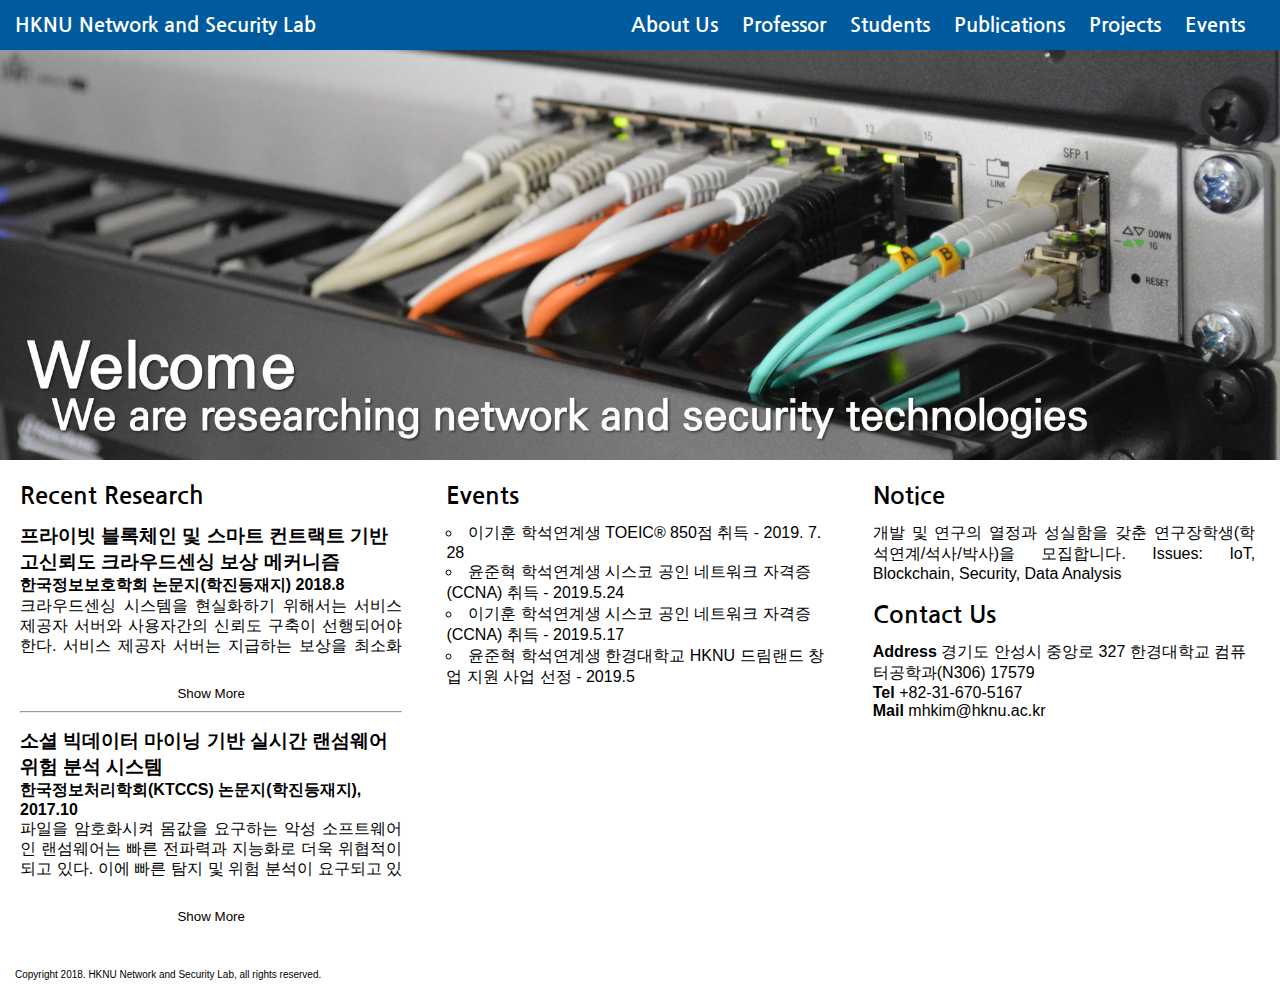
<file: index.html>
<!DOCTYPE html>
<html lang="ko">
<head>
    <meta charset="UTF-8">
    <title>HKNU NetSec</title>

    <link href="https://fonts.googleapis.com/css?family=Nanum+Gothic:400,700&display=swap" rel="stylesheet">
    <link rel="stylesheet" type="text/css" href="css/style.css">

    <script type="text/javascript" src="js/jquery-1.11.1.min.js"></script>
    <script type="text/javascript" src="js/nav.js"></script>
</head>
<body>
<header>
    <button id="btn_home">HKNU Network and Security Lab</button>
    <nav>
        <ul>
            <li><button id="btn_about">About Us</button></li>
            <li><button id="btn_professor">Professor</button></li>
            <li><button id="btn_students">Students</button></li>
            <li><button id="btn_publications">Publications</button></li>
            <li><button id="btn_projects">Projects</button></li>
            <li><button id="btn_events">Events</button></li>
        </ul>
    </nav>
</header>
<div id="main_frame">
</div>
<footer>
    Copyright 2018. HKNU Network and Security Lab, all rights reserved.
</footer>
</body>
</html>
</file>
<file: css/style.css>
* {
  margin: 0;
  padding: 0;
}
body {
  width: 100%;
}
#topbar {
  width: 100%;
  height: 20px;
  padding: 15px;
  font-family: 'Nanum Gothic', sans-serif;
  font-size: 20px;
  color: white;
  background-color: #00365e;
}
header {
  position: fixed;
  top: 0;
  left: 0;
  width: calc(100% - 30px);
  height: 20px;
  padding: 15px;
  background-color: #005b9e;
}
header button {
  display: inline-block;
  font-family: 'Nanum Gothic', sans-serif;
  font-size: 20px;
  font-weight: 700;
  color: white;
  background: none;
  border: none;
}
header button:hover {
  cursor: pointer;
}
header nav {
  display: inline-block;
  float: right;
}
header nav ul li {
  display: inline-block;
  margin-right: 20px;
}
header nav ul li button {
  font-family: 'Nanum Gothic', sans-serif;
  font-size: 20px;
  color: white;
  background: none;
  border: none;
}
header nav ul li button:hover {
  cursor: pointer;
}
footer {
  padding: 15px;
  font-family: 'Namum Gothic', sans-serif;
  font-size: 10px;
}
/*# sourceMappingURL=style.css.map */
</file>
